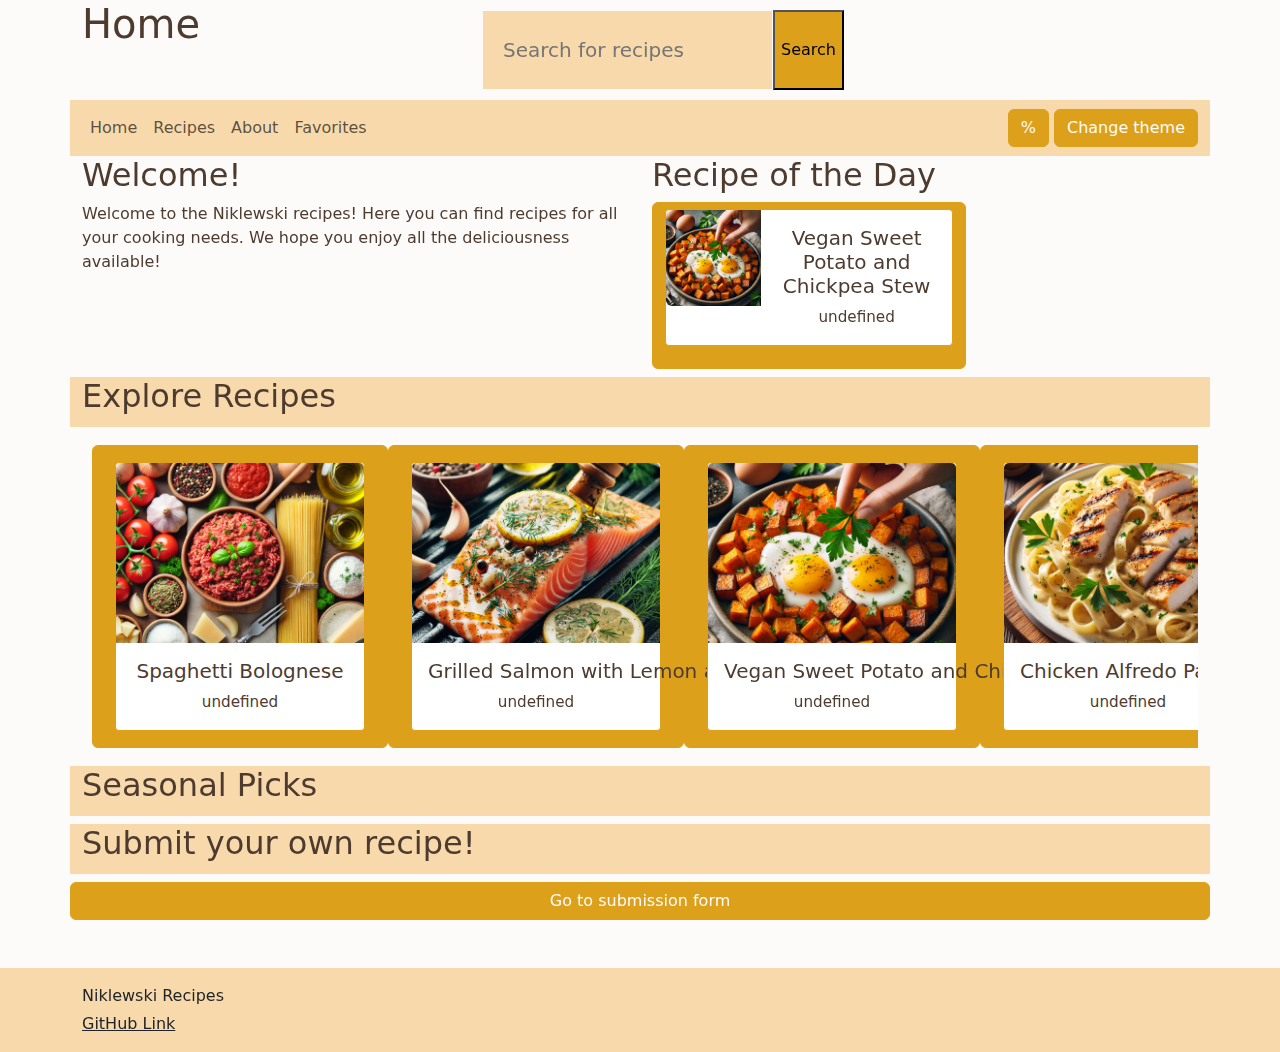
<file: CookingWebsite/index.html>
<!DOCTYPE html>
<html lang="en">

<head>
  <meta charset="UTF-8" />
  <meta name="viewport" content="width=device-width, initial-scale=1.0" />
  <title>Cooking Website Homepage</title>

  <!--Styles Imported-->
  <link href="https://fonts.googleapis.com/css2?family=Open+Sans&family=Playfair+Display:wght@700&display=swap" rel="stylesheet">
  <link href="styles/bootstrap.min.css" rel="stylesheet" />
  <link rel="stylesheet" href="styles/customBootstrap.css" />

  <!--Scripts Imported-->
  <script defer src="scripts/scripts.js"></script>
  <script defer src="scripts/search_bar.js"></script>
</head>

<style>
    .scroll-container {
        padding: 10px;
        white-space: nowrap;
        background-color: #fdf6e3; /* optional: nicer background */
    }
    
    .scroll-container .card {
        flex: 0 0 auto;
        width: 250px;
        margin: 10px;
    }
    </style>
  
  <body class="bg-light">
    <header>
      <div class="container">
        <div class="row">
          <div class="col-12 col-sm-6 col-md-4">
            <h1>Home</h1>
                </div>
                <!--Search Bar-->
                <div class="col-12 col-sm-6 col-md-4">
                    <form action="Recipies.html" method="get" class="search-bar bg-light">
                        <input class="bg-secondary" type="text" id="search-input" placeholder="Search for recipes" name="query">
                        <button class="bg-primary" type="submit">Search</button>
                    </form>
                  </div>
            </div>
            <div class="row">
                <!--home, recipes, about me, search, favorites-->
                <nav class="navbar bg-secondary navbar-expand-lg bg-body-tertiary">
                    <div class="container-fluid">
                        <div class="navbar-nav">
                            <a class="nav-link" href="index.html">Home</a>
                            <a class="nav-link" href="Recipies.html">Recipes</a>
                            <a class="nav-link" href="about.html">About</a>
                            <a class="nav-link" href="Favorites.html">Favorites</a>
                        </div>
                        <div>
                            <button class="btn btn-primary" id="seizure">%</button>
                            <button class="btn btn-primary" id="theme-switch">Change theme</button>
                            </div>
                    </div>
                </nav>
            </div>
    </header>
    <div class="container">
        <!-- Welcome & Recipe of the Day Row -->
        <div class="row">
          <div class="col-12 col-md-6">
            <h2>Welcome!</h2>
            <p>
              Welcome to the Niklewski recipes! Here you can find recipes for all your cooking needs.
              We hope you enjoy all the deliciousness available!
            </p>
          </div>
          <div class="col-12 col-md-6">
            <h2>Recipe of the Day</h2>
              <div id="recipe-of-day"></div> <!-- Dynamic recipe injection here -->
          </div>
        </div>
    
        <div class="row bg-secondary my-2" style="height: 50px;"> <h2>Explore Recipes</h2> </div>
        <!-- Recipe Cards Grid -->
        <div id="main-card-grid" class="bg-light scroll-container d-flex flex-nowrap overflow-auto">
          <!-- Dynamic recipe cards will be inserted here -->
        </div>
    
        <!-- Seasonal Section -->
        <div class="row bg-secondary my-2" style="height: 50px;"> <h2>Seasonal Picks</h2> </div>
        <div class="card-container" id="seasonal-container">
          <!--Seasonal Stuff go here!-->
        </div>
    
        <div class="row bg-secondary my-2" style="height: 50px;"> <h2>Submit your own recipe!</h2> </div>
        <div class="row text-center">
          <a class="btn btn-primary" href="recipeSubmissionForm.html" type="button">Go to submission form</a>
        </div>
        <br />
      </div>
  <footer class="bg-secondary text-dark py-3 mt-4">
    <div class="container">
      <p class="mb-1">Niklewski Recipes</p>
      <a href="https://github.com/AnastasiaSWilliams/CookingWebsiteRepo" target="_blank" style="color: inherit; text-decoration: underline;">GitHub Link</a>
    </div>
  </footer>
</body>

</html>
</file>
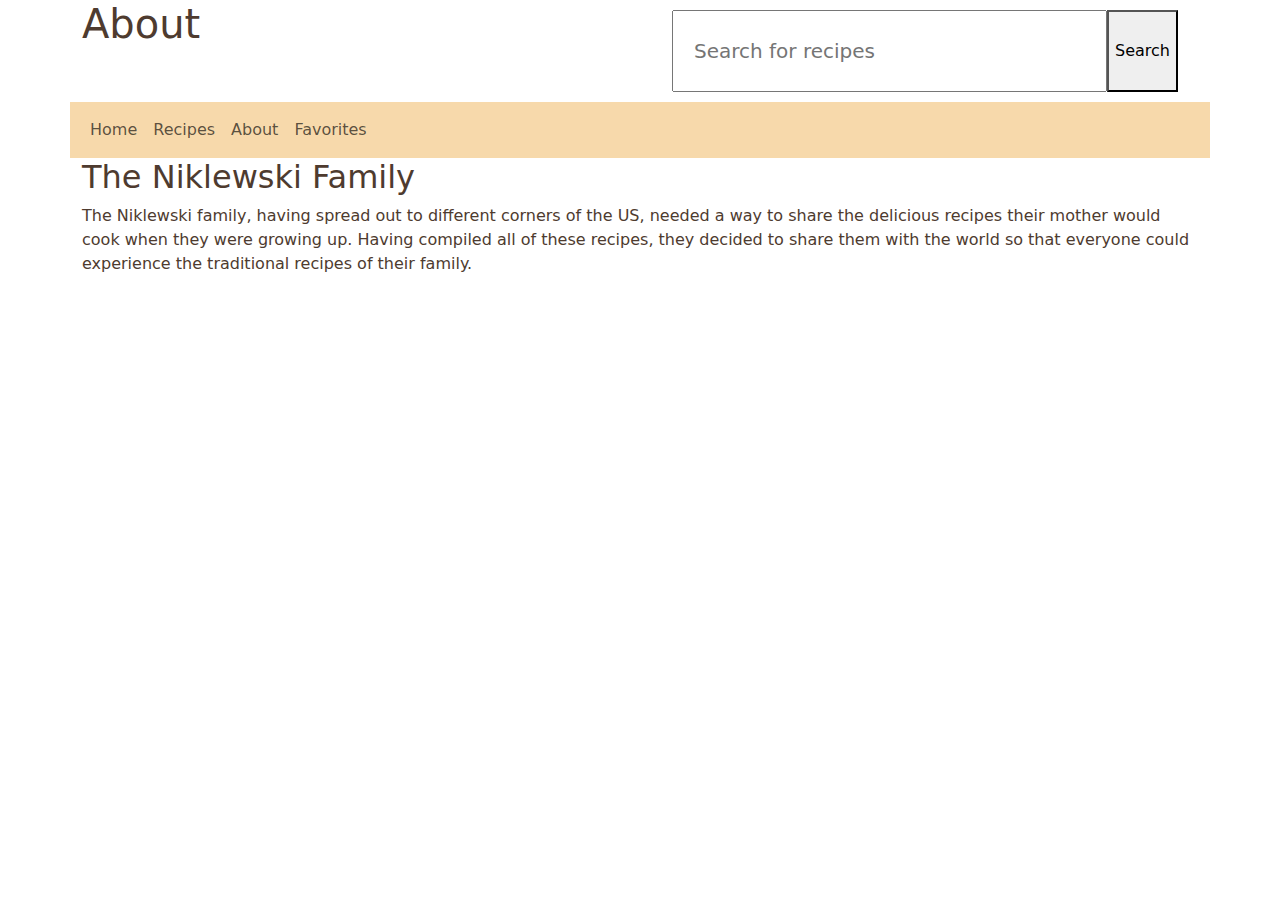
<file: CookingWebsite/about.html>
<!DOCTYPE html>
<html lang="en">

<head>
    <meta charset="UTF-8">
    <meta name="viewport" content="width=device-width, initial-scale=1.0">
    <title>Cooking Website About</title>

    <link href="bootstrap.min.css" rel="stylesheet" />
    <link rel="stylesheet" href="customBootstrap.css">
    <script defer src="scripts.js"></script>
</head>
<body>
    <style>
        body {
            color: #4e3b2f;
        }
    </style>
    <header>
        <div class="container">
            <div class="row">
                <div class="col">
                    <h1>About</h1>
                </div>
                <!--Search Bar-->
                <div class="col">
                    <form action="Recipies.html" method="get" class="search-bar">
                        <input type="text" id="search-input" placeholder="Search for recipes" name="query">
                        <button type="submit">Search</button>
                    </form>
                </div>
                <!--
                <div class="col4">
                    <nav class="navbar navbar-expand-lg bg-body-tertiary">
                        settings menu
                        <div class="navbar-nav">
                            <div class="container-fluid">
                                <button class="navbar-toggler" type="button" data-bs-toggle="collapse" data-bs-target="#navbarNav" aria-controls="navbarNav" aria-expanded="true" aria-label="Toggle navigation">
                                    <span class="navbar-stoggler-icon"></span>
                                </button>
                                <div class="collapse navbar-collapse" id="navbarNav">
                                    <div class="navbar-nav">
                                        <a class="nav-link" href="">Light/Dark Mode</a>
                                        <a class="nav-link" href="">Seizure Mode</a>
                                    </div>
                                </div>
                            </div>
                        </div>
                        </nav>
                    </div>-->
            </div>
            <div class="row">
                <!--home, recipes, about me, search, favorites-->
                <nav class="navbar bg-secondary navbar-expand-lg bg-body-tertiary">
                    <div class="container-fluid">
                        <div class="navbar-nav">
                            <a class="nav-link" href="homePage.html">Home</a>
                            <a class="nav-link" href="Recipies.html">Recipes</a>
                            <a class="nav-link" href="about.html">About</a>
                            <a class="nav-link" href="Favorites.html">Favorites</a>
                        </div>
                    </div>
                </nav>
            </div>
        </div>
    </header>
    <div class="container">
        <div class="row">
            <div class="col">
                <h2>The Niklewski Family</h2>
                <p>The Niklewski family, having spread out to different corners of the US, 
                    needed a way to share the delicious recipes their mother would cook 
                    when they were growing up. Having compiled all of these recipes, 
                    they decided to share them with the world so that everyone could 
                    experience the traditional recipes of their family.
                </p>
            </div>
        </div>
    </div>
</body>
</html>
</file>
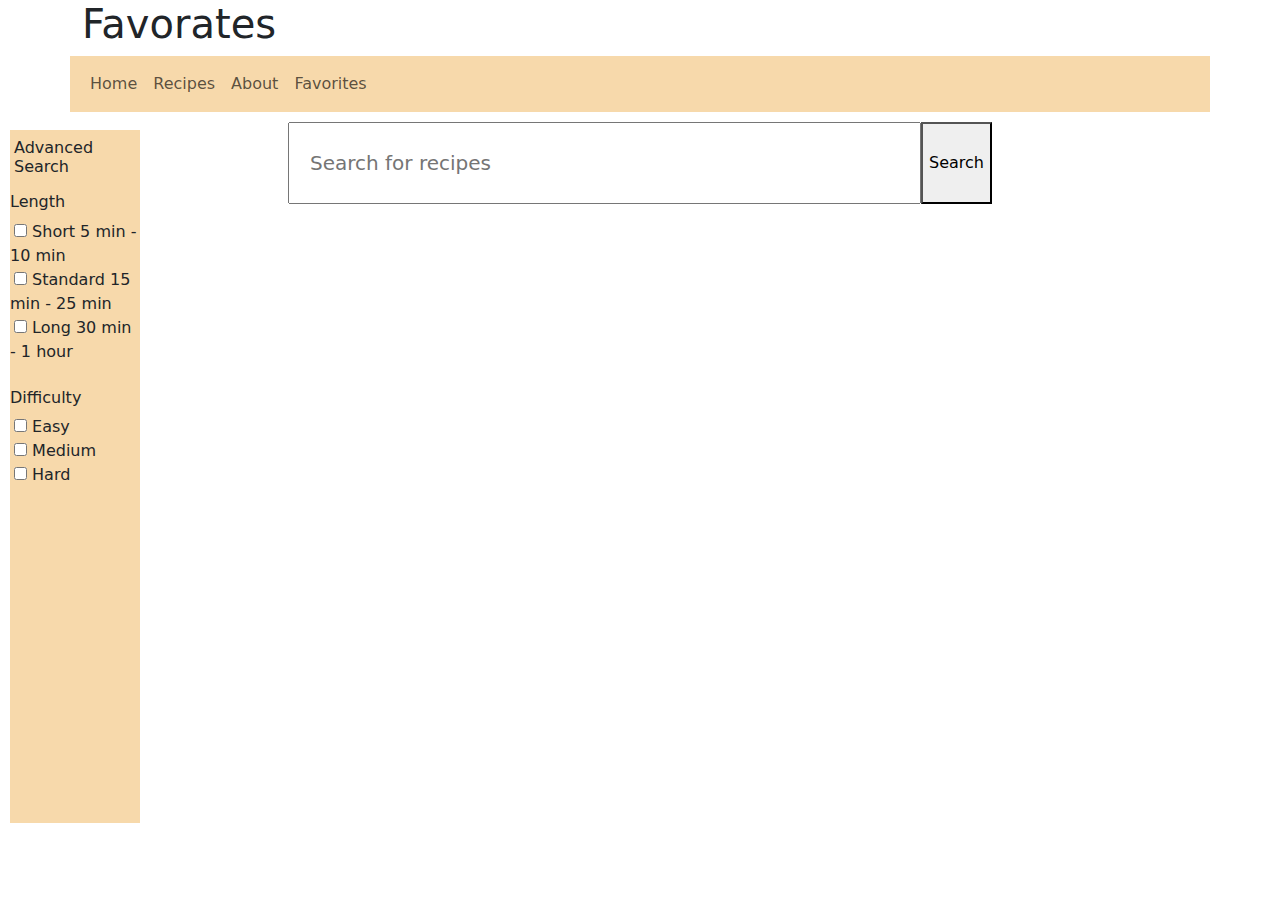
<file: CookingWebsite/Favorates.html>
<!DOCTYPE html>
<html lang="en">

<head>
    <meta charset="UTF-8">
    <meta name="viewport" content="width=device-width, initial-scale=1.0">
    <link href="recipies.CSS" rel="stylesheet" />
    <link href="bootstrap.min.css" rel="stylesheet" />
    <link rel="stylesheet" href="customBootstrap.css">
    <script defer src="search_bar.js"></script>
    <script defer src="favors.js"></script>
    <!-- <script defer src="check_filter.js"></script> -->

    <title>Recipes</title>
</head>

<body>
    <div class="container">
        <div class="row">
            <div class="col">
                <h1>Favorates</h1>

            </div>
            <!--
        <div class="col">
            <nav class="navbar navbar-expand-lg bg-body-tertiary">
                <!--settings menu
                <div class="navbar-nav">
                    <div class="container-fluid">
                        <button class="navbar-toggler" type="button" data-bs-toggle="collapse"
                            data-bs-target="#navbarNav" aria-controls="navbarNav" aria-expanded="true"
                            aria-label="Toggle navigation">
                            <span class="navbar-toggler-icon"></span>
                        </button>
                        <div class="collapse navbar-collapse" id="navbarNav">
                            <div class="navbar-nav">
                                <a class="nav-link" href="">Light/Dark Mode</a>
                                <a class="nav-link" href="">Seizure Mode</a>
                            </div>
                        </div>
                    </div>
                </div>
            </nav>
        </div>-->
        </div>
        <div class="row">
            <!--home, recipes, about me, search, favorites-->
            <nav class="navbar bg-secondary navbar-expand-lg bg-body-tertiary">
                <div class="container-fluid">
                    <div class="navbar-nav">
                        <a class="nav-link" href="homepage.html">Home</a>
                        <a class="nav-link" href="Recipies.html">Recipes</a>
                        <a class="nav-link" href="">About</a>
                        <a class="nav-link" href="Favorates.html">Favorites</a>
                    </div>
                </div>
            </nav>
        </div>
        <!--Search Bar-->
        <div class="col-8 mx-auto">
            <form action="Recipies.html" method="get" class="search-bar">
                <input type="text" id="search-input" placeholder="Search for recipes" name="query">
                <button type="submit">Search</button>
            </form>
        </div>

        <div class="sidenav">
            <h6 class="ms-1">Advanced Search</h6>
            <p>
                <h6>Length</h6>
                <!-- Category checkboxes -->
                <div>
                    <input type="checkbox" class="category-filter ms-1" id="category-1" value="Short"> Short 5 min - 10 min
                    <br>
                    <input type="checkbox" class="category-filter ms-1" id="category-2" value="Standard"> Standard 15 min - 25 min
                    <br>
                    <input type="checkbox" class="category-filter ms-1" id="category-3" value="Long"> Long 30 min - 1 hour
                </div>
                <br>
                <h6>Difficulty</h6>
                <!-- Category checkboxes -->
                <div>
                    <input type="checkbox" class="category-filter ms-1" id="category-1" value="Easy"> Easy
                    <br>
                    <input type="checkbox" class="category-filter ms-1" id="category-2" value="Medium"> Medium
                    <br>
                    <input type="checkbox" class="category-filter ms-1" id="category-3" value="Hard"> Hard
                </div>
                <br><br><br><br><br><br><br><br><br><br><br><br><br>
            </p>
        </div>

        <br>
        <!-- Cards -->
        <div class="mainNav">
            <div class="row" id="favorites-container">
                <div class="col">
                    <!-- Favorite cards will appear here -->
                </div>
            </div>
        </div>

</body>

</html>
</file>
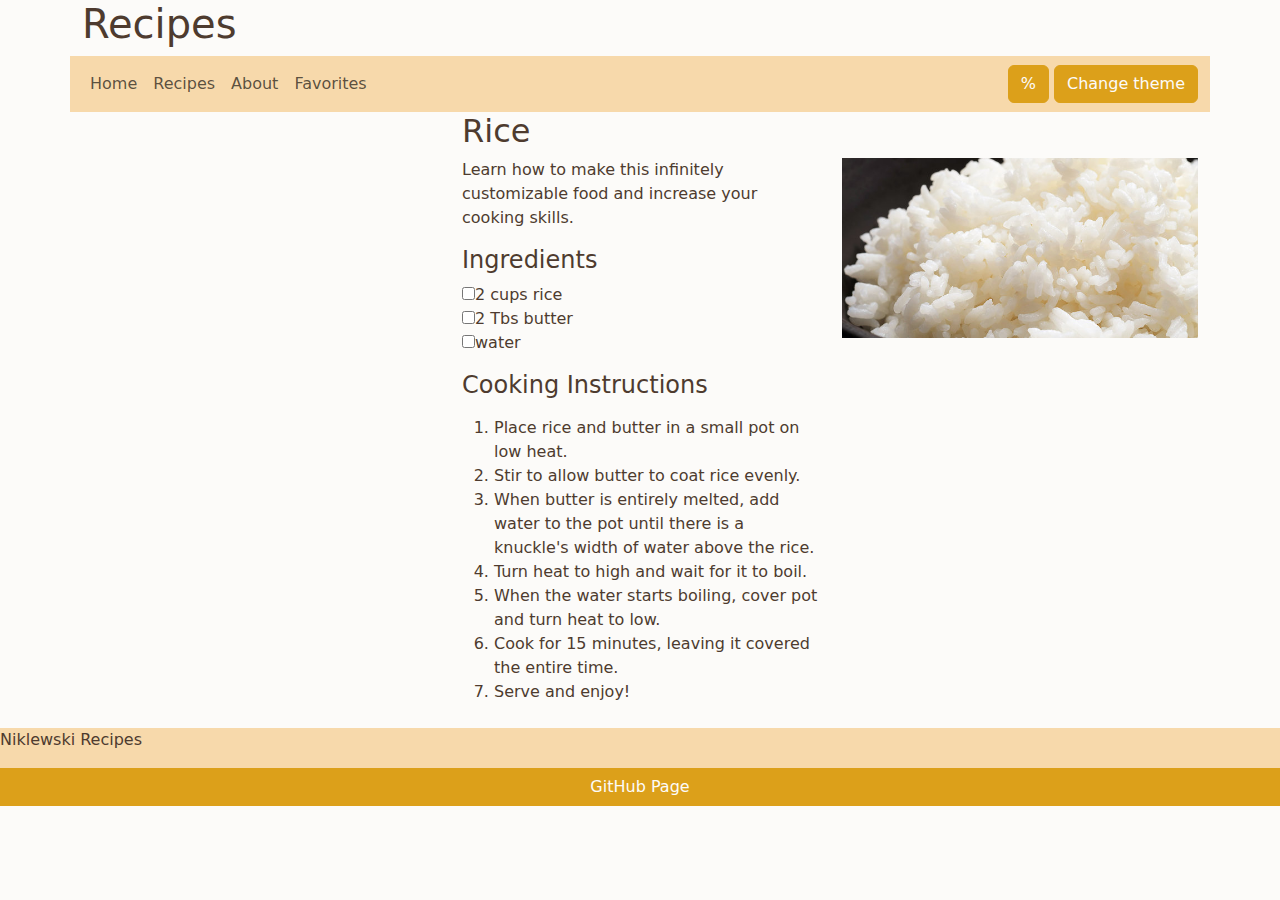
<file: CookingWebsite/genericFood.html>
<!DOCTYPE html>
<html lang="en">

<head>
    <meta charset="UTF-8">
    <meta name="viewport" content="width=device-width, initial-scale=1.0">
    <title>Rice Recipe</title>

    <!--Style Imported-->
    <link href="styles/bootstrap.min.css" rel="stylesheet" />
    <link rel="stylesheet" href="styles/customBootstrap.css">

    <!--Scripts Imported-->
    <script defer src="scripts/scripts.js"></script>
    <!--Any go here now-->
</head>

<body class="bg-light">
    <header>
        <div class="container">
            <div class="row">
                <div class="col-12 col-sm-6 col-md-4">
                    <h1>Recipes</h1>
                    <!--<h1>*★,°*:.☆$$(￣▽￣)/$$:*.°★* 。</h1>-->
                </div>
            </div>
            <div class="row">
                <!--home, recipes, about me, search, favorites-->
                <nav class="navbar bg-secondary navbar-expand-lg bg-body-tertiary">
                    <div class="container-fluid">
                        <div class="navbar-nav">
                            <a class="nav-link" href="index.html">Home</a>
                            <a class="nav-link" href="Recipies.html">Recipes</a>
                            <a class="nav-link" href="about.html">About</a>
                            <a class="nav-link" href="Favorites.html">Favorites</a>
                        </div>
                        <div>
                            <button class="btn btn-primary" id="seizure">%</button>
                            <button class="btn btn-primary" id="theme-switch">Change theme</button>
                        </div>
                    </div>
                </nav>
            </div>
        <div class="row">
            <!--<div class="">Daniel Fisher</div>-->
        </div>
        </div>
    </header>
    <div class="container" id="recipe-container">
        <div class="row">
            <div class="col-12 col-sm-6 col-md-4"></div>
            <div class="col-12 col-sm-6 col-md-4">
                <h2>Rice</h2>
            </div>

        </div>
        <div class="row">
            <div class="col-12 col-sm-6 col-md-4"></div>
            <div class="col-12 col-sm-6 col-md-4">
                <p>Learn how to make this infinitely customizable food and increase your cooking skills.</p>
                <h4>Ingredients</h4>
                <p>
                    <input type="checkbox">2 cups rice <br>
                    <input type="checkbox">2 Tbs butter<br>
                    <input type="checkbox">water<br>
                </p>
                <h4>Cooking Instructions</h4>
                <p>
                    <ol>
                        <li>Place rice and butter in a small pot on low heat.</li>
                        <li>Stir to allow butter to coat rice evenly.</li>
                        <li>When butter is entirely melted, add water to the pot until there is a knuckle's width of water above the rice.</li>
                        <li>Turn heat to high and wait for it to boil.</li>
                        <li>When the water starts boiling, cover pot and turn heat to low.</li>
                        <li>Cook for 15 minutes, leaving it covered the entire time.</li>
                        <li>Serve and enjoy!</li>
                    </ol>
                </p>
            </div>
            <div class="col-12 col-sm-6 col-md-4">
                <img src="images/rice.jpg" class="card-img-top img-fluid" alt="rice">
            </div>
        </div>
    </div>
    <!--<div class="">Daniel Fisher</div>-->
    <footer>
        <div class="row bg-secondary my-2" style="height: 50px;">
          <p>Niklewski Recipes</p>
          <a href="https://github.com" target="_blank" class="btn btn-primary">GitHub Page</a>
        </div>
    </footer>
</body>

<script>
    document.addEventListener('DOMContentLoaded', function () {
    const params = new URLSearchParams(window.location.search);
    const recipeId = params.get('id');

    if (!recipeId) {
        console.error("No recipe ID found in URL.");
        return;
    }

    // Fetch both default recipes (from JSON) and user-submitted recipes (from localStorage)
    fetch('recipe.json')
        .then(response => response.json())
        .then(data => {
            const userRecipes = JSON.parse(localStorage.getItem('userRecipes')) || [];
            const allRecipes = [...data, ...userRecipes]; // Combine both
            const recipe = allRecipes.find(r => r.id == recipeId);
            if (!recipe) {
                console.error("Recipe not found for ID:", recipeId);
                return;
            }

            const recipeContainer = document.getElementById('recipe-container');
            recipeContainer.innerHTML = `
                <div class="text-center mb-4">
                    <h2>${recipe.name}</h2>
                    <p>${recipe.story || 'No story available.'}</p>
                </div>
                <div class="row">
                    <div class="col-md-6">
                        <h4>Ingredients</h4>
                        ${recipe.ingredients.map(ingredient => `
                            <p><input type="checkbox"> ${ingredient}</p>
                        `).join('')}
                        <h4 class="mt-4">Cooking Instructions</h4>
                        <ol>
                            ${recipe.steps.map(step => `<li>${step}</li>`).join('')}
                        </ol>
                    </div>
                    <div class="col-md-6">
                        <img src="${recipe.images[0].startsWith('data:') ? recipe.images[0] : 'images/' + recipe.images[0]}" alt="${recipe.name}" class="img-fluid rounded">
                    </div>
                </div>
            `;

            // Add Delete Button if it's a user-created recipe
            if (recipe.userCreated) {
                const deleteBtn = document.createElement("button");
                deleteBtn.textContent = "Delete Recipe";
                deleteBtn.className = "btn btn-danger mt-2";
                deleteBtn.onclick = () => {
                    deleteUserRecipe(recipe.id);
                };
                recipeContainer.appendChild(deleteBtn);
            }
        })
        .catch(error => {
            console.error('Error loading recipe:', error);
        });
});

// Delete user-created recipe function
function deleteUserRecipe(recipeId) {
    const userRecipes = JSON.parse(localStorage.getItem("userRecipes")) || [];
    const updatedRecipes = userRecipes.filter(r => r.id !== recipeId);
    localStorage.setItem("userRecipes", JSON.stringify(updatedRecipes));
    alert('Recipe deleted successfully!');
    window.location.href = "Recipies.html";
    localStorage.setItem("reloadNeeded", "true");  // Flag reload
}
    </script>

</html>
</file>
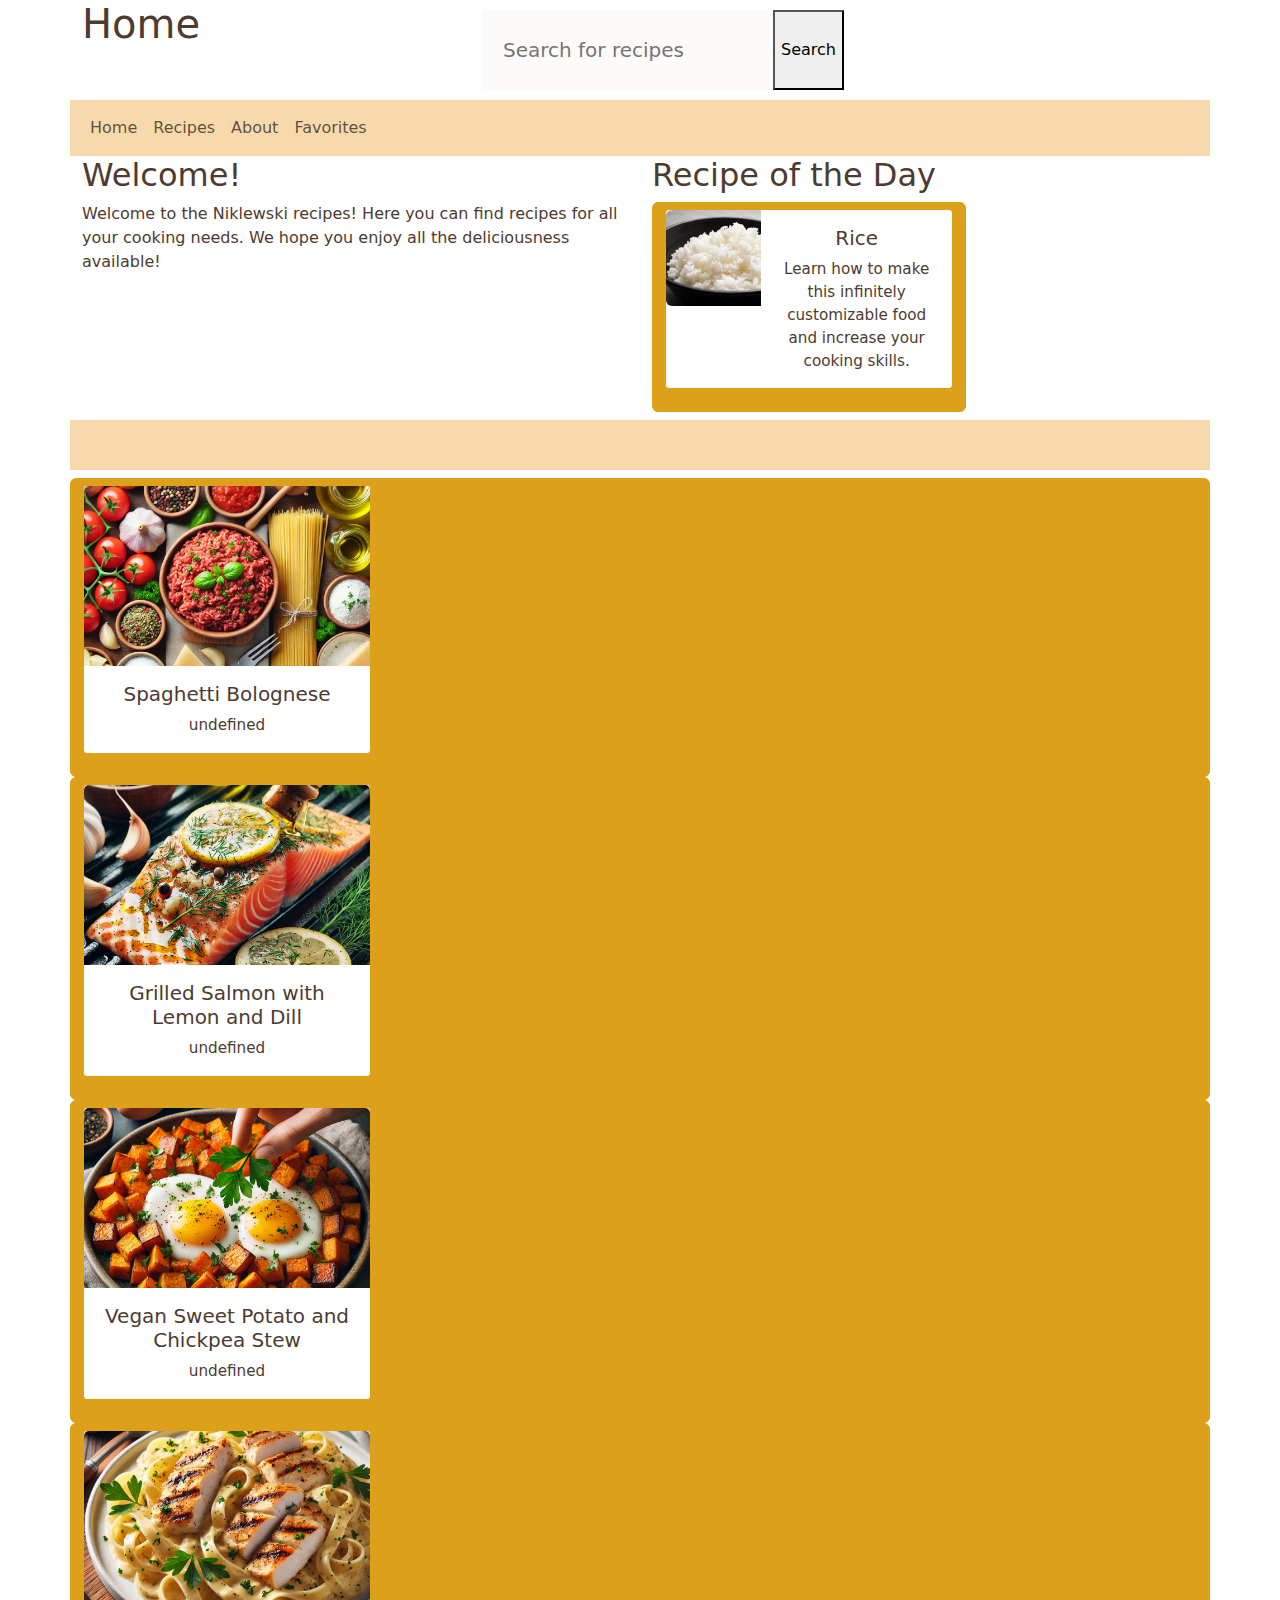
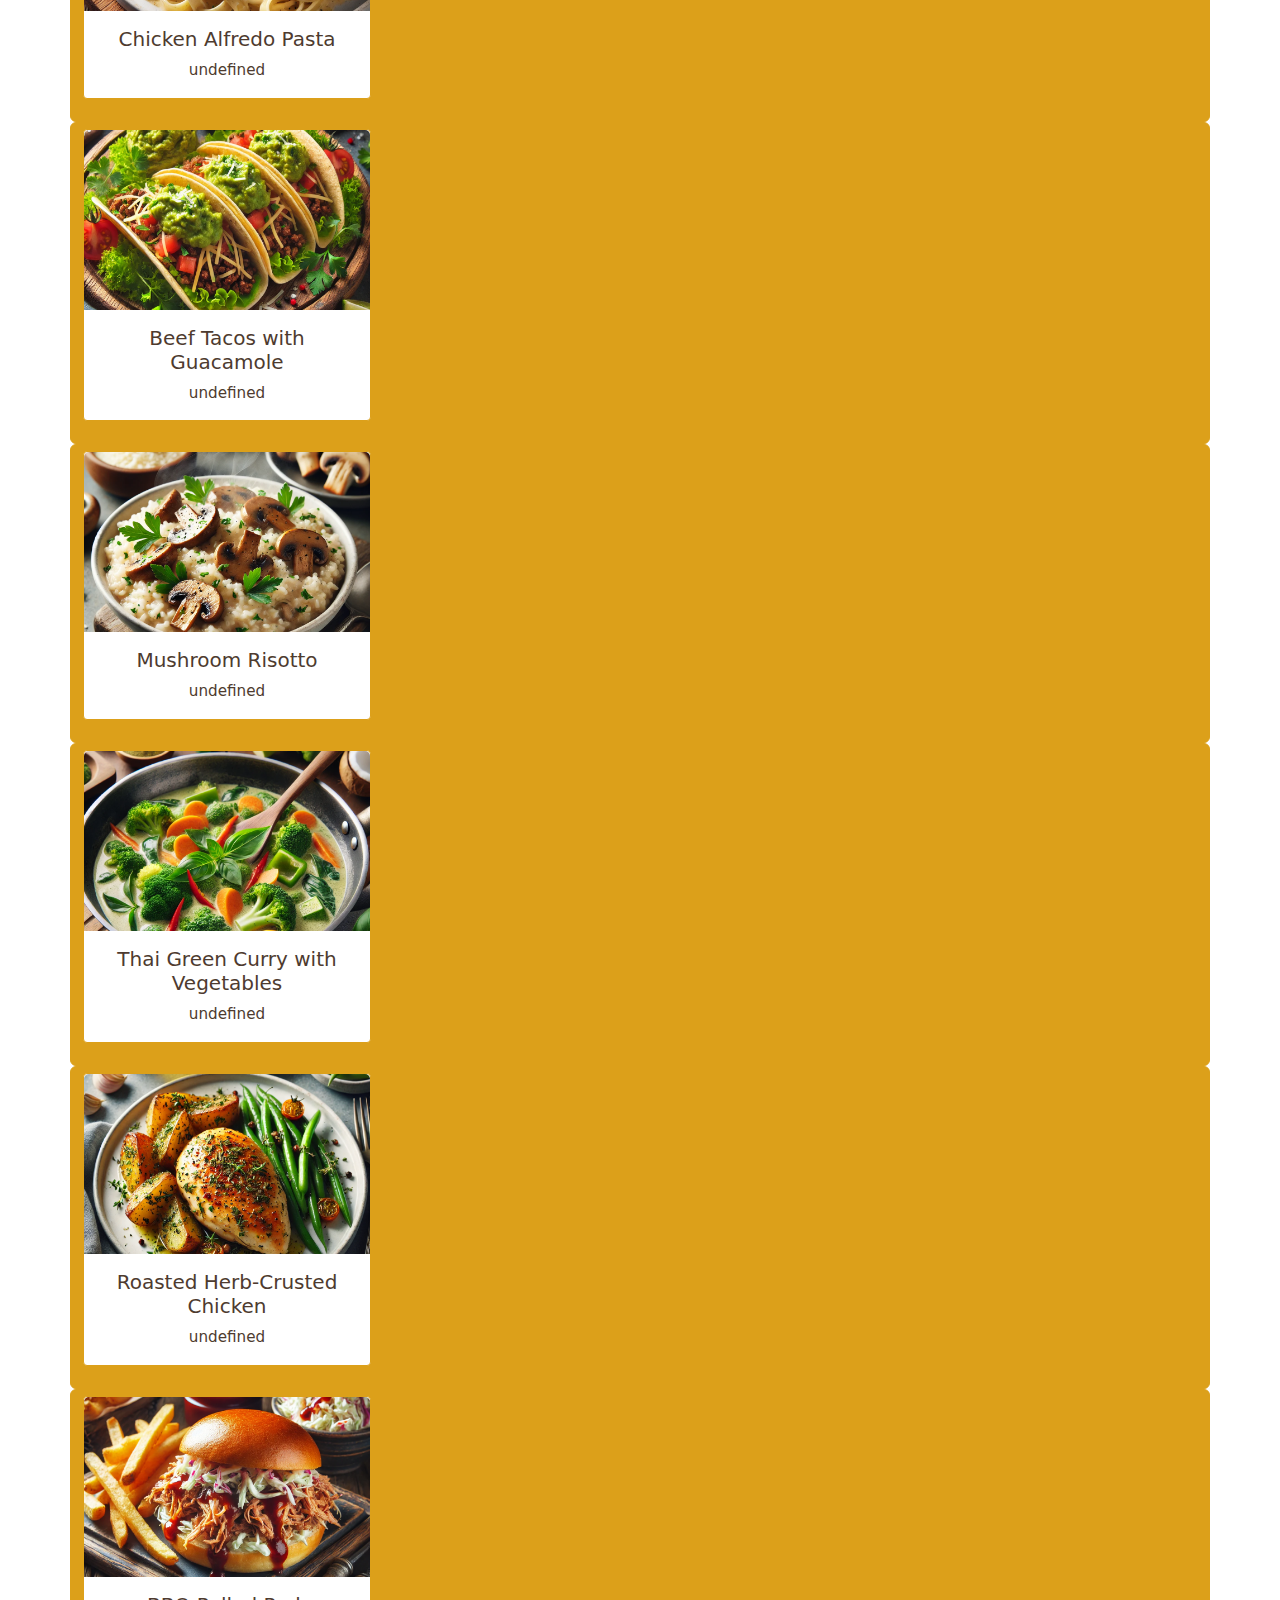
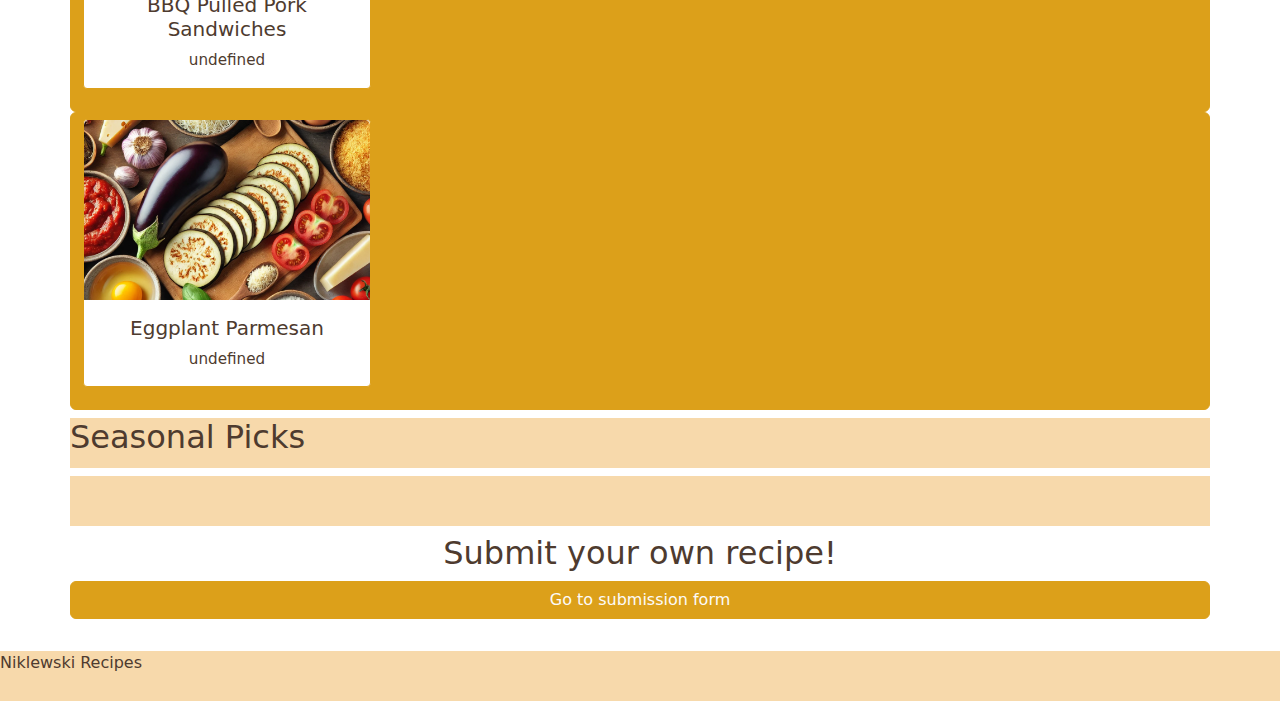
<file: CookingWebsite/homePage.html>
<!DOCTYPE html>
<html lang="en">

<head>
  <meta charset="UTF-8" />
  <meta name="viewport" content="width=device-width, initial-scale=1.0" />
  <title>Cooking Website Homepage</title>

  <!--Styles Imported-->
  <link href="styles/bootstrap.min.css" rel="stylesheet" />
  <link rel="stylesheet" href="styles/customBootstrap.css" />

  <!--Scripts Imported-->
  <script defer src="scripts/scripts.js"></script>
  <script defer src="scripts/search_bar.js"></script>
</head>

<body>
  <header>
    <div class="container">
      <div class="row">
        <div class="col-12 col-sm-6 col-md-4">
          <h1>Home</h1>
        </div>
        <div class="col-12 col-sm-6 col-md-4">
          <form action="Recipies.html" method="get" class="search-bar">
            <input type="text" id="search-input" placeholder="Search for recipes" name="query" />
            <button type="submit">Search</button>
          </form>
        </div>
      </div>
      <div class="row">
        <nav class="navbar bg-secondary navbar-expand-lg bg-body-tertiary">
          <div class="container-fluid">
            <div class="navbar-nav">
              <a class="nav-link" href="homePage.html">Home</a>
              <a class="nav-link" href="Recipies.html">Recipes</a>
              <a class="nav-link" href="about.html">About</a>
              <a class="nav-link" href="Favorites.html">Favorites</a>
            </div>
          </div>
        </nav>
      </div>
    </div>
  </header>

  <div class="container">
    <!-- Welcome & Recipe of the Day Row -->
    <div class="row">
      <div class="col-12 col-md-6">
        <h2>Welcome!</h2>
        <p>
          Welcome to the Niklewski recipes! Here you can find recipes for all your cooking needs.
          We hope you enjoy all the deliciousness available!
        </p>
      </div>
      <div class="col-12 col-md-6">
        <h2>Recipe of the Day</h2>
        <a href="genericFood.html" class="btn btn-primary">
          <div class="card mb-3" style="max-width: 540px;">
            <div class="row g-0">
              <div class="col-12 col-md-4">
                <img src="images/rice.jpg" class="img-fluid rounded-start" alt="rice" />
              </div>
              <div class="col-12 col-md-8">
                <div class="card-body">
                  <h5 class="card-title">Rice</h5>
                  <p class="card-text">
                    Learn how to make this infinitely customizable food and increase your cooking skills.
                  </p>
                </div>
              </div>
            </div>
          </div>
        </a>
      </div>
    </div>

    <div class="row bg-secondary my-2" style="height: 50px;"></div>

    <!-- Recipe Cards Grid -->
    <div class="row py-10" id="main-card-grid">
      <div class="col-12 col-sm-6 col-md-4">
        <a class="btn btn-primary" href="genericFood.html">
          <div categories="All, American, Standard, Hard, Summer" class="card" id="card1">
            <img alt="pierogi" class="card-img-top img-fluid" src="images/pierogi.jpg" />
            <div class="card-body">
              <h5 class="card-title">Pierogi</h5>
              <p class="card-text">Learn how to make this delicious Polish food.</p>
            </div>
          </div>
        </a>
      </div>
      <div class="col-12 col-sm-6 col-md-4">
        <a class="btn btn-primary" href="genericFood.html">
          <div categories="All, Indian, Short, Easy, Autumn" class="card" id="card2">
            <img alt="rice" class="card-img-top img-fluid" src="images/rice.jpg" />
            <div class="card-body">
              <h5 class="card-title">Rice</h5>
              <p class="card-text">Learn how to make this infinitely customizable food and increase your
                cooking skills.</p>
            </div>
          </div>
        </a>
      </div>
      <div class="col-12 col-sm-6 col-md-4">
        <a class="btn btn-primary" href="genericFood.html">
          <div categories="All, British, Long, Moderate, Spring" class="card" id="card3">
            <img alt="pineapple" class="card-img-top img-fluid" src="images/pineapple.png" />
            <div class="card-body">
              <h5 class="card-title">Other</h5>
              <p class="card-text">What the food is and why it is unique</p>
            </div>
          </div>
        </a>
      </div>
    </div>

    <!-- Seasonal Section -->
    <h2 class="row bg-secondary my-2" style="height: 50px;">Seasonal Picks</h2>
    <div class="card-container" id="seasonal-container">
      <!--Seasonal Stuff go here!-->
    </div>

    <div class="row bg-secondary my-2" style="height: 50px;"></div>
    <div class="row text-center">
      <h2>Submit your own recipe!</h2>
      <a class="btn btn-primary" href="recipeSubmissionForm.html" type="button">Go to submission form</a>
    </div>
    <br />
  </div>

  <footer>
    <div class="row bg-secondary my-2" style="height: 50px;">
      <p>Niklewski Recipes</p>
    </div>
  </footer>
</body>

</html>
</file>
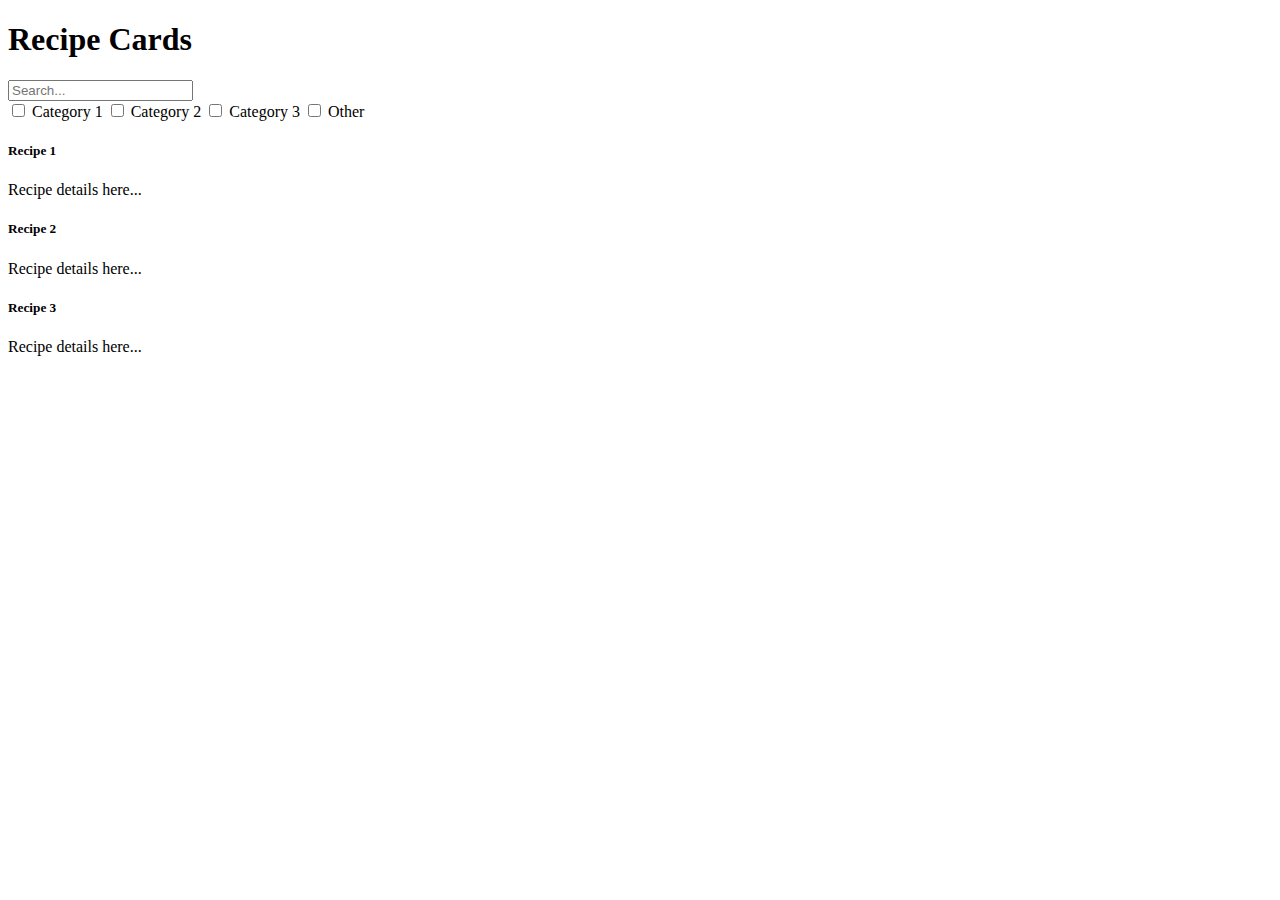
<file: CookingWebsite/Recipies - Copy.html>
<!DOCTYPE html>
<html lang="en">
<head>
    <meta charset="UTF-8">
    <meta name="viewport" content="width=device-width, initial-scale=1.0">
    <title>Card Filter</title>
</head>
<body>

<h1>Recipe Cards</h1>

<!-- Search input -->
<input type="text" id="search-input" placeholder="Search...">

<!-- Category checkboxes -->
<div>
    <input type="checkbox" class="category-filter" id="category-1" value="Category 1"> Category 1
    <input type="checkbox" class="category-filter" id="category-2" value="Category 2"> Category 2
    <input type="checkbox" class="category-filter" id="category-3" value="Category 3"> Category 3
    <input type="checkbox" class="category-filter" id="other" value="Other"> Other
</div>

<!-- Cards -->
<div class="card" data-categories="Category 1">
    <h5>Recipe 1</h5>
    <p>Recipe details here...</p>
</div>

<div class="card" data-categories="Category 2">
    <h5>Recipe 2</h5>
    <p>Recipe details here...</p>
</div>

<div class="card" data-categories="Category 3, Other">
    <h5>Recipe 3</h5>
    <p>Recipe details here...</p>
</div>

<script>
document.addEventListener('DOMContentLoaded', function () {
    const urlParams = new URLSearchParams(window.location.search);
    const query = urlParams.get('query'); // Get the query from the URL if available

    const searchInput = document.getElementById('search-input');
    if (query) {
        searchInput.value = query;  // If there's a query, pre-fill the search input
    }

    const cards = document.querySelectorAll('.card');
    const categoryFilters = document.querySelectorAll('.category-filter');

    function filterCards(query) {
        const queryLower = query.toLowerCase();
        cards.forEach(card => {
            const recipeName = card.querySelector('h5').textContent.toLowerCase();
            const cardCategories = card.getAttribute('data-categories') ? card.getAttribute('data-categories').split(',').map(cat => cat.trim()) : [];

            let matchesQuery = recipeName.includes(queryLower);

            // For category filters: card must match at least one of the selected categories
            let matchesCategory = false;
            categoryFilters.forEach(filter => {
                if (filter.checked && cardCategories.includes(filter.value)) {
                    matchesCategory = true;
                }
            });

            // Show card if it matches both the query and category filters
            if (matchesQuery && (matchesCategory || categoryFilters.length === 0 || !Array.from(categoryFilters).some(f => f.checked))) {
                card.style.display = '';
            } else {
                card.style.display = 'none';
            }
        });
    }

    // Run the filter when the page loads if a query is present
    if (query) {
        filterCards(query);
    }

    // Add event listener to update filter when the search or category filter changes
    searchInput.addEventListener('input', function () {
        filterCards(searchInput.value);  // Filter cards based on the search input
    });

    // Add event listeners to category checkboxes to filter when checked/unchecked
    categoryFilters.forEach(filter => {
        filter.addEventListener('change', function () {
            filterCards(searchInput.value);  // Re-apply the search and category filters
        });
    });
});
</script>

</body>
</html>
</file>
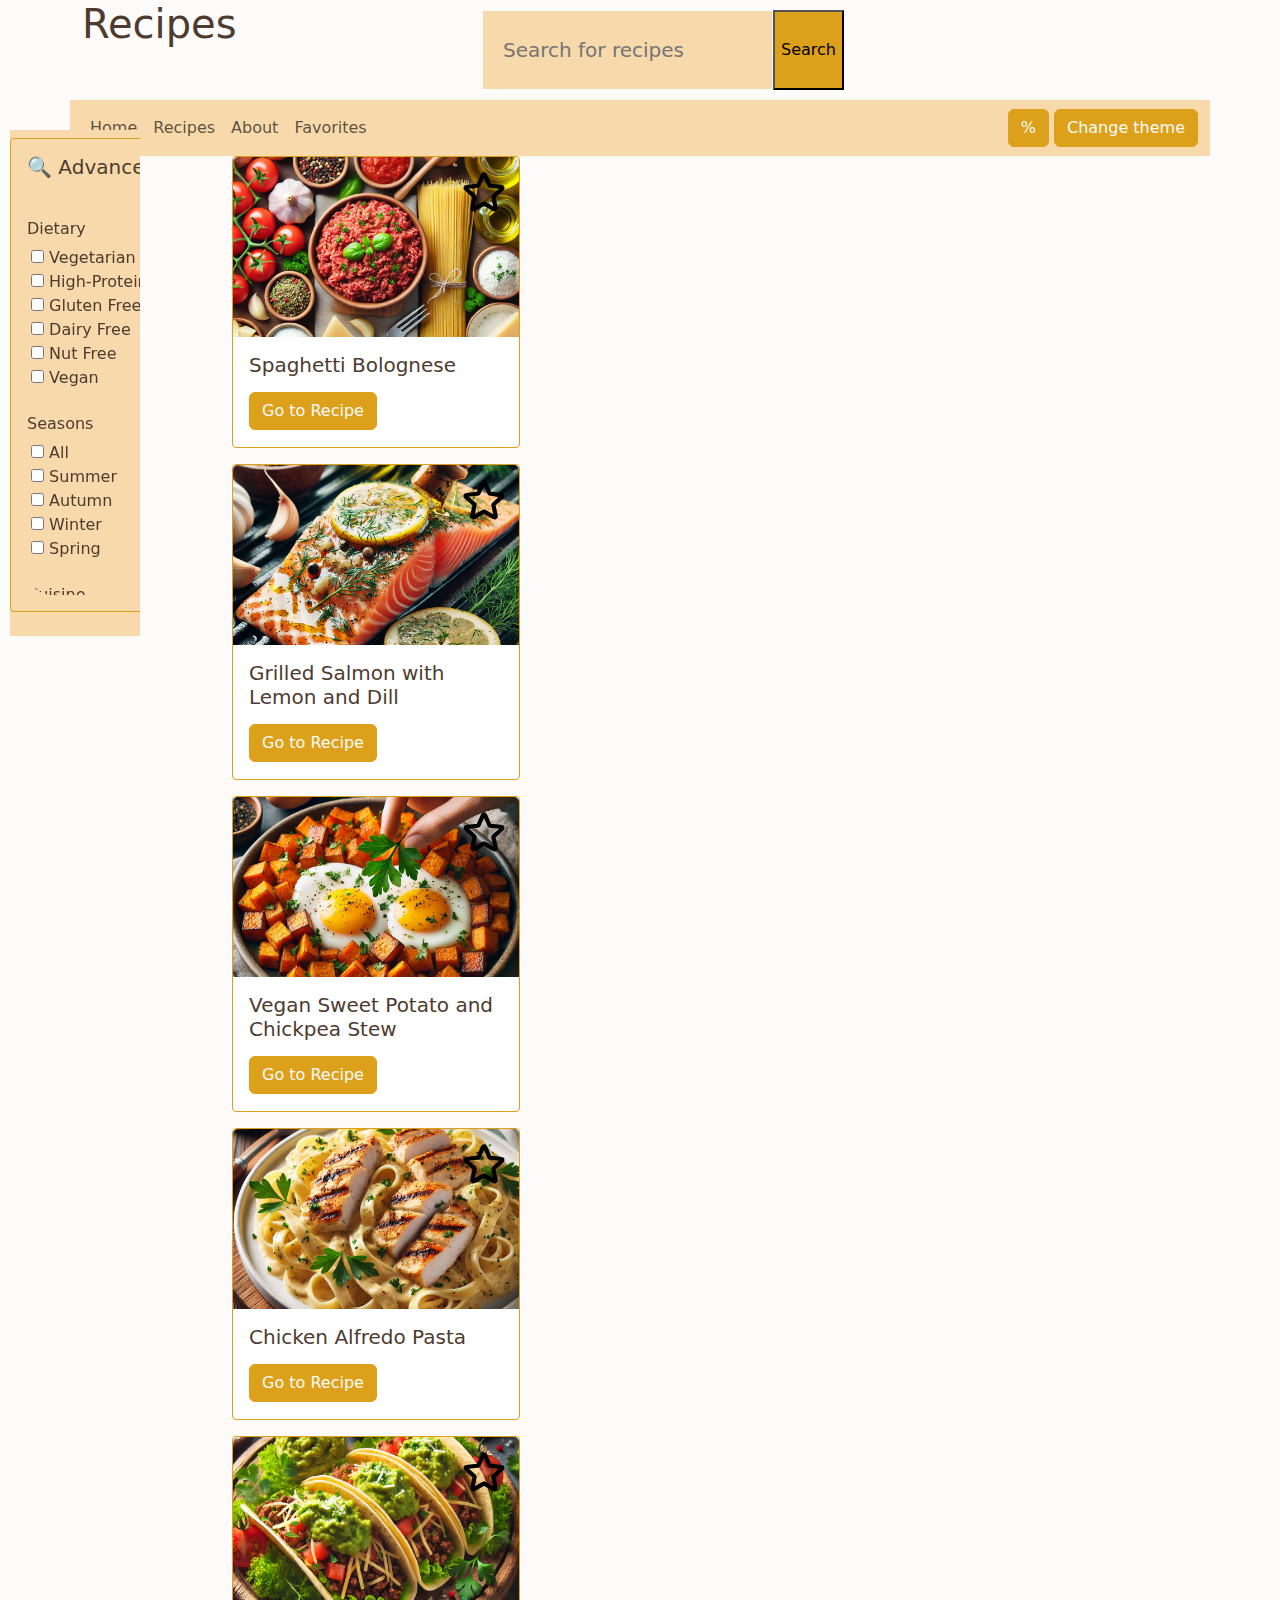
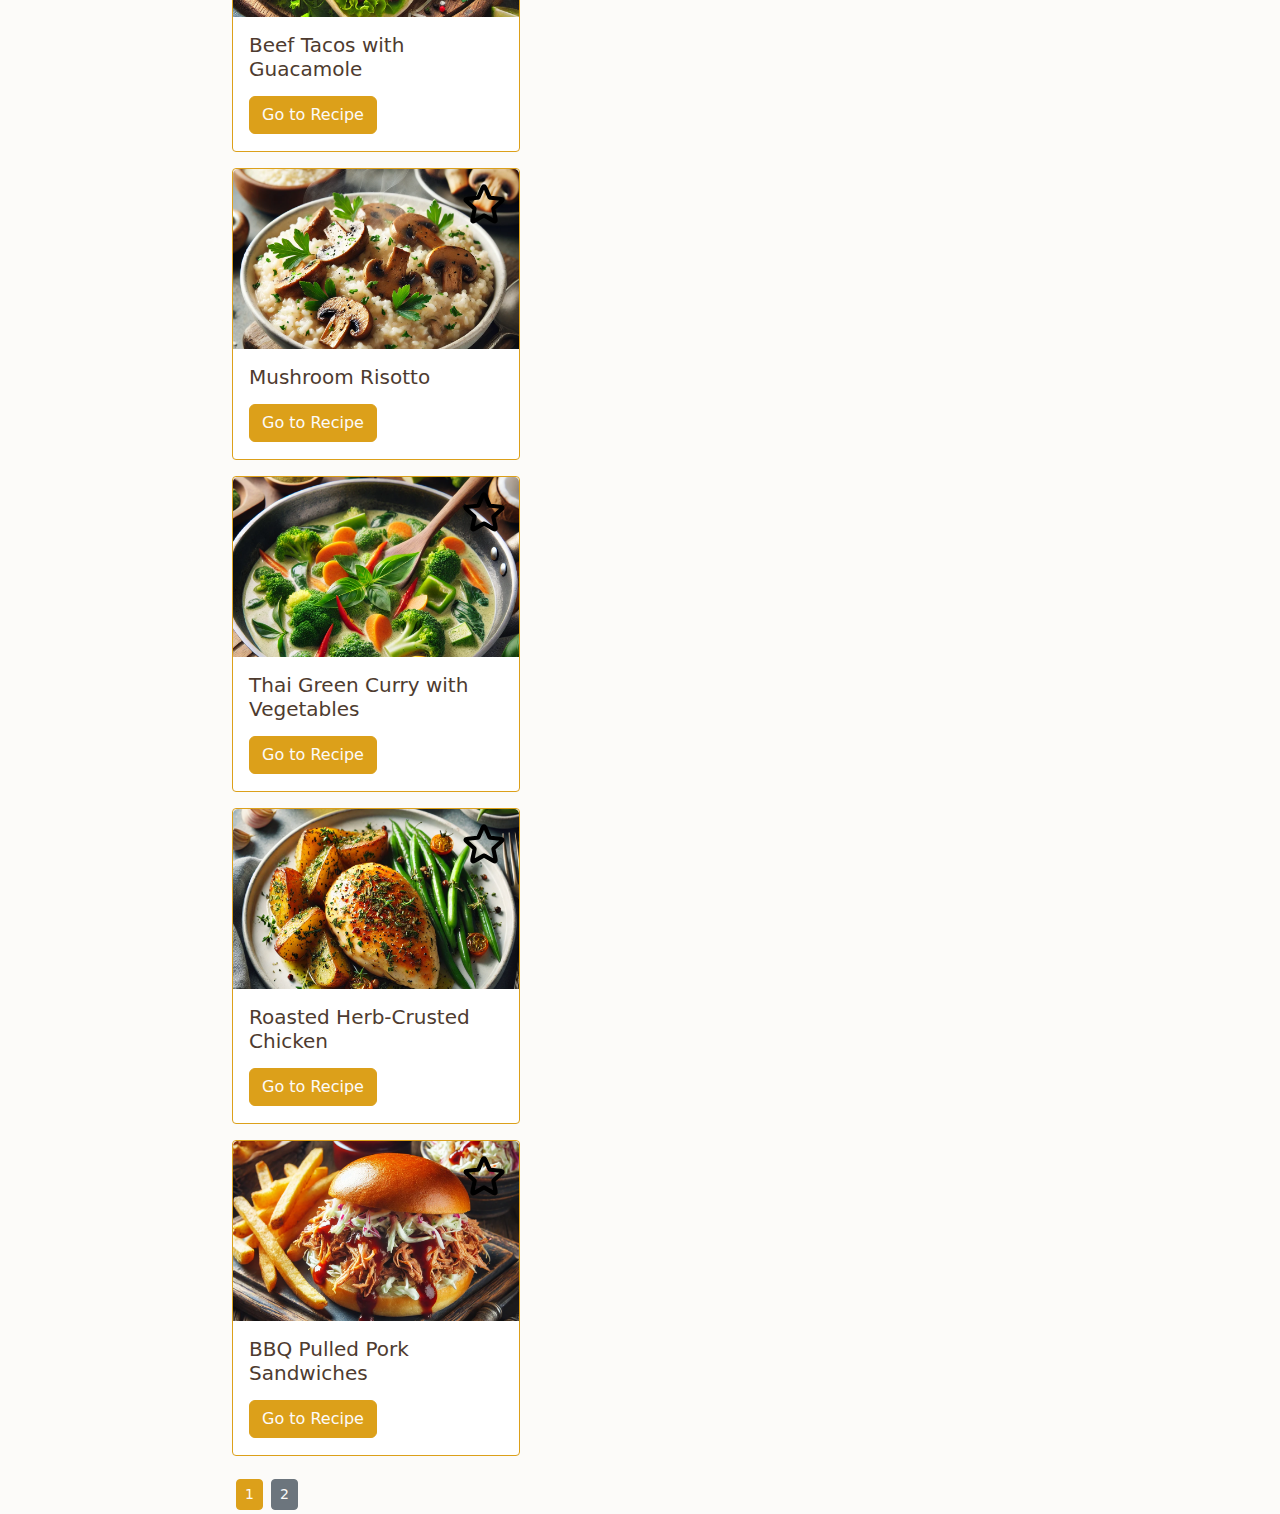
<file: CookingWebsite/Recipies.html>
<!DOCTYPE html>
<html lang="en">

<head>
  <meta charset="UTF-8">
  <meta name="viewport" content="width=device-width, initial-scale=1.0">

  <!-- Styles Imported -->
  <link href="styles/recipies.CSS" rel="stylesheet" />
  <link href="styles/bootstrap.min.css" rel="stylesheet" />
  <link href="styles/customBootstrap.css" rel="stylesheet">

  <!-- Scripts Imported -->
  <script defer src="scripts/search_bar.js"></script>
  <script defer src="scripts/card_json_loader.js"></script>
  <script defer src="scripts/favors.js"></script>
  <script defer src="scripts/scripts.js"></script>
  
  <title>Recipes</title>
</head>

<body class="bg-light">
  <div class="container">
    <div class="row">
      <div class="col-12 col-sm-6 col-md-4">
        <h1>Recipes</h1>
      </div>
      <!-- Search Bar -->
      <div class="col-12 col-sm-6 col-md-4">
        <form action="Recipies.html" method="get" class="search-bar bg-light">
            <input class="bg-secondary" type="text" id="search-input" placeholder="Search for recipes" name="query">
            <button class="bg-primary" type="submit">Search</button>
        </form>
      </div>
    </div>
    <div class="row">
      <!-- Home, Recipes, About Me, Search, Favorites -->
      <nav class="navbar bg-secondary navbar-expand-lg bg-body-tertiary">
        <div class="container-fluid">
          <div class="navbar-nav">
            <a class="nav-link" href="homePage.html">Home</a>
            <a class="nav-link" href="Recipies.html">Recipes</a>
            <a class="nav-link" href="about.html">About</a>
            <a class="nav-link" href="Favorites.html">Favorites</a>
          </div>
          <div>
            <button class="btn btn-primary" id="seizure">%</button>
            <button class="btn btn-primary" id="theme-switch">Change theme</button>
            </div>
        </div>
      </nav>
    </div>

    <button class="btn btn-secondary d-lg-none" id="filter-toggle-btn">Filter</button>

        <div class="sidenav filter-sidebar bg-secondary">
            <div id="box" class="card p-3 bg-secondary">
              <h5 class="mb-3">🔍 Advanced Search</h5>
          
              <div class="scroll-box">
          
                <div class="mb-4">
                  <br>
                  <h6>Dietary</h6>
                  <div>
                    <input type="checkbox" class="category-filter ms-1" value="Vegetarian"> Vegetarian<br>
                    <input type="checkbox" class="category-filter ms-1" value="High-Protein"> High-Protein<br>
                    <input type="checkbox" class="category-filter ms-1" value="Gluten Free"> Gluten Free<br>
                    <input type="checkbox" class="category-filter ms-1" value="Dairy Free"> Dairy Free<br>
                    <input type="checkbox" class="category-filter ms-1" value="Nut Free"> Nut Free<br>
                    <input type="checkbox" class="category-filter ms-1" value="Vegan"> Vegan
                  </div>
                </div>
          
                <div class="mb-4">
                  <h6>Seasons</h6>
                  <div>
                    <input type="checkbox" class="category-filter ms-1" value="All"> All<br>
                    <input type="checkbox" class="category-filter ms-1" value="Summer"> Summer<br>
                    <input type="checkbox" class="category-filter ms-1" value="Autumn"> Autumn<br>
                    <input type="checkbox" class="category-filter ms-1" value="Winter"> Winter<br>
                    <input type="checkbox" class="category-filter ms-1" value="Spring"> Spring
                  </div>
                </div>
          
                <div class="mb-4">
                  <h6>Cuisine</h6>
                  <div>
                    <input type="checkbox" class="category-filter ms-1" value="American"> American<br>
                    <input type="checkbox" class="category-filter ms-1" value="Asian"> Asian<br>
                    <input type="checkbox" class="category-filter ms-1" value="British"> British<br>
                    <input type="checkbox" class="category-filter ms-1" value="Cuban"> Cuban<br>
                    <input type="checkbox" class="category-filter ms-1" value="French"> French<br>
                    <input type="checkbox" class="category-filter ms-1" value="Indian"> Indian<br>
                    <input type="checkbox" class="category-filter ms-1" value="Italian"> Italian<br>
                    <input type="checkbox" class="category-filter ms-1" value="Mediterranean"> Mediterranean<br>
                    <input type="checkbox" class="category-filter ms-1" value="Mexican"> Mexican<br>
                    <input type="checkbox" class="category-filter ms-1" value="Middle Eastern"> Middle Eastern<br>
                    <input type="checkbox" class="category-filter ms-1" value="Thai"> Thai
                  </div>
                </div>
          
                <div class="mb-4">
                  <h6>Length</h6>
                  <div>
                    <input type="checkbox" class="category-filter ms-1" value="Short"> Short 5–10 min<br>
                    <input type="checkbox" class="category-filter ms-1" value="Standard">Standard 15–25 min<br>
                    <input type="checkbox" class="category-filter ms-1" value="Long">Long 30–60 min
                  </div>
                </div>
          
                <div>
                  <h6>Difficulty</h6>
                  <div>
                    <input type="checkbox" class="category-filter ms-1" value="Easy"> Easy<br>
                    <input type="checkbox" class="category-filter ms-1" value="Moderate"> Moderate<br>
                    <input type="checkbox" class="category-filter ms-1" value="Hard"> Hard
                  </div>
                </div>
          
              </div>
            </div>
          </div>

        <!-- Cards Section -->
        <div class="mainNav">
            <div class="card-container">
                <div class="card bg-light" id="card1" category-filter ms-1="Summer, American, Standard, Hard">
                    <!-- ⭐ Favorite Button -->
                    <button class="btn clear favorite-btn" onclick="addToFavorites('card1')">
                        <img id="favorButton" src="images/star.svg" width="50" height="50" alt="Favorite Star" />
                    </button>

                    <!-- Card Image -->
                    <img src="images/pierogi.jpg" class="card-img-top img-fluid" alt="pierogi" />

                    <!-- Card Content -->
                    <div class="card-body">
                        <h5 class="card-title">Pierogi</h5> <!-- This is selected with .card-title -->
                        <p class="card-text">Learn how to make this delicious Polish food.</p>
                        <a href="genericFood.html?id=${recipe.id}" class="btn btn-primary">Go to Recipe</a>
                        <!-- This is selected with <a> -->
            </div>
          </div>

                <div class="card bg-light" id="card2" category-filter ms-1="Summer, Indian, Short, Easy">
                    <!-- ⭐ Favorite Button -->
                    <button class="btn clear favorite-btn" onclick="addToFavorites('card2')">
                        <img id="favorButton" src="images/star.svg" width="50" height="50" alt="Favorite Star" />
                    </button>

                    <!-- Card Image -->
                    <img src="images/rice.jpg" class="card-img-top img-fluid" alt="rice">

                    <!-- Card Content -->
                    <div class="card-body">
                        <h5 class="card-title">Rice</h5>
                        <p class="card-text">Learn how to make this infinitely customizable food and increase your
                            cooking skills.</p>
                        <a href="genericFood.html?id=${recipe.id}" class="btn btn-primary">Go to Recipe</a>
            </div>
          </div>

                <div class="card bg-light" id="card3" category-filter ms-1="Spring, British, Long, Moderate">
                    <!-- ⭐ Favorite Button -->
                    <button class="btn clear favorite-btn" onclick="addToFavorites('card3')">
                        <img id="favorButton" src="images/star.svg" width="50" height="50" alt="Favorite Star" />
                    </button>

                    <!-- Card Image -->
                    <img src="images/pineapple.png" class="card-img-top img-fluid" alt="pineapple">

                    <!-- Card Content -->
                    <div class="card-body">
                        <h5 class="card-title">Other</h5>
                        <p class="card-text">What the food is and why it is unique</p>
                        <a href="genericFood.html?id=${recipe.id}" class="btn btn-primary">Go to Recipe</a>
            </div>
          </div>

                <div class="card bg-light" id="card4" category-filter ms-1="Winter, Polish, Standard, Hard">
                    <!-- ⭐ Favorite Button -->
                    <button class="btn clear favorite-btn" onclick="addToFavorites('card4')">
                        <img id="favorButton" src="images/star.svg" width="50" height="50" alt="Favorite Star" />
                    </button>

                    <!-- Card Image -->
                    <img src="images/easter_egg.webp" class="card-img-top img-fluid" alt="pineapple">

                    <!-- Card Content -->
                    <div class="card-body">
                        <h5 class="card-title">Other the Sequel</h5>
                        <p class="card-text">I am unique YIPEE!</p>
                        <a href="genericFood.html?id=${recipe.id}" class="btn btn-primary">Go to Recipe</a>
          </div>
        </div>
      </div>
    </div>
</body>

</html>
</file>
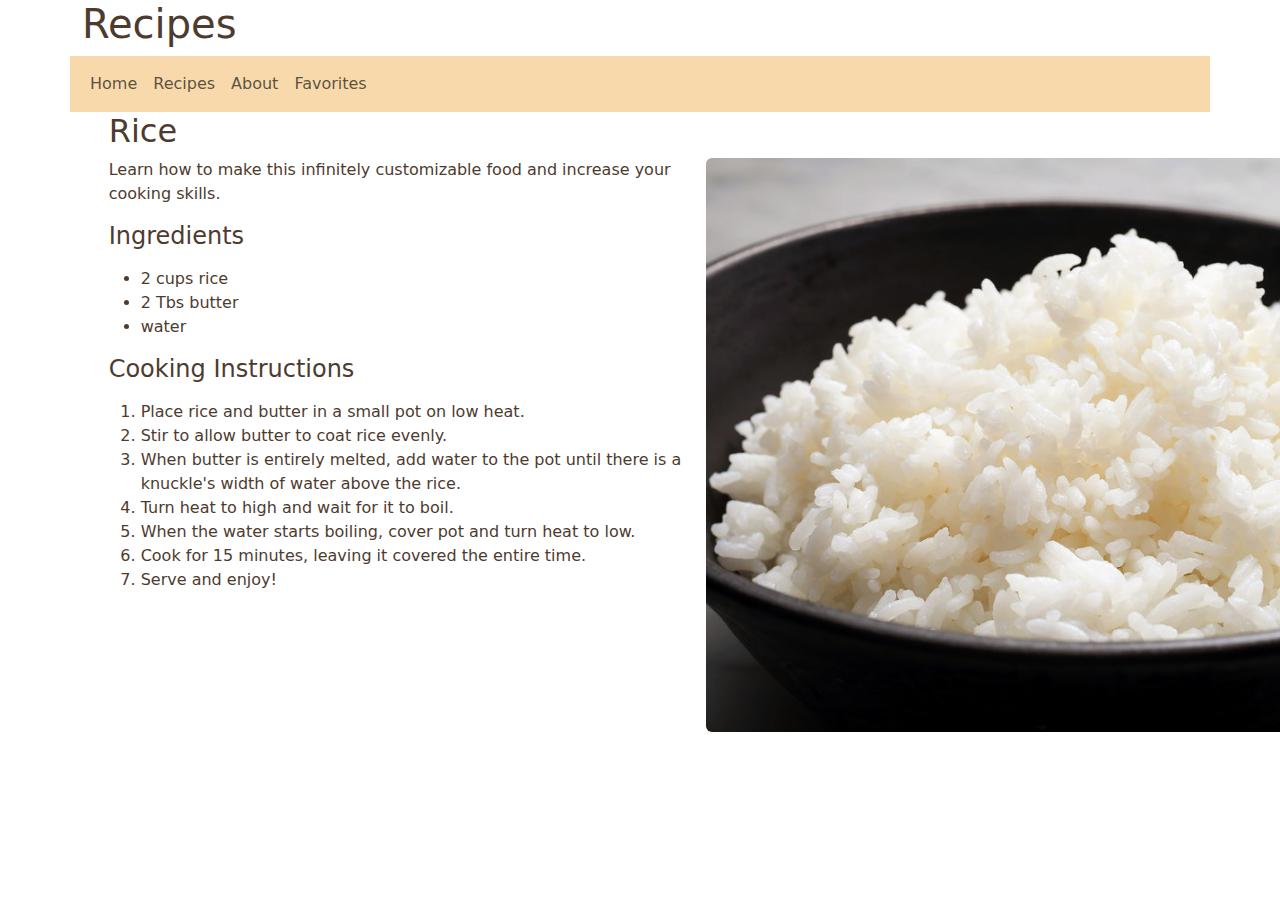
<file: CookingWebsite/rice.html>
<!DOCTYPE html>
<html lang="en">

<head>
    <meta charset="UTF-8">
    <meta name="viewport" content="width=device-width, initial-scale=1.0">
    <title>Rice Recipe</title>

    <!--Style Imported-->
    <link href="styles/bootstrap.min.css" rel="stylesheet" />
    <link rel="stylesheet" href="styles/customBootstrap.css">

    <!--Scripts Imported-->
    <!--Any go here now-->
</head>

<body>
    <header>
        <div class="container">
            <div class="row">
                <div class="col">
                    <h1>Recipes</h1>
                    <!--<h1>*★,°*:.☆$$(￣▽￣)/$$:*.°★* 。</h1>-->
                </div>
                <!--
                <div class="col">
                    <nav class="navbar navbar-expand-lg bg-body-tertiary">
                        settings menu
                        <div class="navbar-nav">
                            <div class="container-fluid">
                                <button class="navbar-toggler" type="button" data-bs-toggle="collapse"
                                    data-bs-target="#navbarNav" aria-controls="navbarNav" aria-expanded="true"
                                    aria-label="Toggle navigation">
                                    <span class="navbar-toggler-icon"></span>
                                </button>
                                <div class="collapse navbar-collapse" id="navbarNav">
                                    <div class="navbar-nav">
                                        <a class="nav-link" href="">Light/Dark Mode</a>
                                        <a class="nav-link" href="">Seizure Mode</a>
                                    </div>
                                </div>
                            </div>
                        </div>
                    </nav>
                </div>-->
            </div>
            <div class="row">
                <!--home, recipes, about me, search, favorites-->
                <nav class="navbar bg-secondary navbar-expand-lg bg-body-tertiary">
                    <div class="container-fluid">
                        <div class="navbar-nav">
                            <a class="nav-link" href="homepage.html">Home</a>
                            <a class="nav-link" href="Recipies.html">Recipes</a>
                            <a class="nav-link" href="about.html">About</a>
                            <a class="nav-link" href="Favorites.html">Favorites</a>
                        </div>
                    </div>
                </nav>
            </div>
        <div class="row">
            <!--<div class="">Daniel Fisher</div>-->
        </div>
        </div>
    </header>
    <div class="contatiner">
        <div class="row">
            <div class="col-1"></div>
            <div class="col">
                <h2>Rice</h2>
            </div>

        </div>
        <div class="row">
            <div class="col-1"></div>
            <div class="col">
                <p>Learn how to make this infinitely customizable food and increase your cooking skills.</p>
                <h4>Ingredients</h4>
                <p>
                    <ul>
                        <li>2 cups rice</li>
                        <li>2 Tbs butter</li>
                        <li>water</li>
                    </ul>
                </p>
                <h4>Cooking Instructions</h4>
                <p>
                    <ol>
                        <li>Place rice and butter in a small pot on low heat.</li>
                        <li>Stir to allow butter to coat rice evenly.</li>
                        <li>When butter is entirely melted, add water to the pot until there is a knuckle's width of water above the rice.</li>
                        <li>Turn heat to high and wait for it to boil.</li>
                        <li>When the water starts boiling, cover pot and turn heat to low.</li>
                        <li>Cook for 15 minutes, leaving it covered the entire time.</li>
                        <li>Serve and enjoy!</li>
                    </ol>
                </p>
            </div>
            <div class="col">
                <img src="images/rice.jpg" class="img-fluid rounded-start" alt="rice">
            </div>
        </div>
    </div>
    <!--<div class="">Daniel Fisher</div>-->
</body>

</html>
</file>
<file: CookingWebsite/recipies.CSS>
.sidenav {
    width: 130px;
    position: fixed;
    z-index: 1;
    top: 130px;
    left: 10px;
    background: #f7d9ab;
    overflow-x: hidden;
    padding: 8px 0;
}

.mainNav {
    margin-left: 140px;
    font-size: 28px;
    padding: 0px 10px;
}
</file>
<file: CookingWebsite/styles/recipies.CSS>
.sidenav {
    width: 130px;
    position: fixed;
    z-index: 1;
    top: 130px;
    left: 10px;
    background: #f7d9ab;
    overflow-x: hidden;
    padding: 8px 0;
}

.mainNav {
    margin-left: 140px;
    font-size: 28px;
    padding: 0px 10px;
}
</file>
<file: CookingWebsite/styles/customBootstrap.css>
:root {
    --bs-primary: #dca01a;
    --bs-secondary: #f7d9ab;
    --bs-dark: #4e3b2f;
    --bs-light: #fcfbf9;
    --bs-success: #064561;
  }
  
  .darkmode {
    --bs-primary: #8e6713;
    --bs-secondary: #a38a65;
    --bs-dark: #a09c99;
    --bs-light: #3e352b;
    --bs-success: #064561;
  }

.bg-primary {
    background-color: var(--bs-primary) !important;
}

.btn-primary {
    background-color: var(--bs-primary) !important;
    --bs-btn-border-color: var(--bs-primary) !important;
}

.bg-secondary {
    background-color: var(--bs-secondary) !important;
}
.bg-light {
    background-color: var(--bs-light) !important;
}
.bg-dark {
    background-color: var(--bs-dark) !important;
}


body {
    color: var(--bs-dark);
}

/*stuff for the recipe submission form*/
input {
    background-color: var(--bs-light);
    border-color: var(--bs-dark);
    color: var(--bs-dark);
}
textarea {
    background-color: var(--bs-light);
    border-color: var(--bs-dark);
    color: var(--bs-dark);
}
#mybtn1 {
    margin-top: 5px;
    margin-bottom: 5px;
}
#mybtn2 {
    margin-top: 5px;
}


button {
    transition: transform 0.2s ease;
}

button:hover {
    transform: scale(1.3);
}
.btn {
    color: var(--bs-light);
}


.clear {
    background: transparent !important;
    border: none !important;
    padding: 0;
    box-shadow: none;
    position: absolute;
    top: 10px;
    right: 10px;
    z-index: 2;
    transition: transform 0.2s ease;
}

a {
    display: inline-block;
    transition: transform 0.2s ease;
    text-decoration: none;
}

a:hover {
    transform: scale(1.05);
}

.search-bar {
    width: 100%;
    max-width: 700px;
    background: rgba(255, 255, 255, 0.2);
    display: flex;
    align-items: left;
    border-radius: 60px;
    padding: 10px 20px;
}

.search-bar input
    {
        flex: 1;
        border: 1px solid #000000;
        border-color: var(--bs-light);
        padding: 24px 20px;
        font-size: 20px;
        color: #000000
    }

.user-cards {
    display: grid;
    grid-template-columns: repeat(auto-fill);
}

.card > .header {
    margin-bottom: 0.25rem;
}

.card > .body {
    font-size: 0.8rem;
    color: #777;
}

.hide {
    display: none;
}

.card {
    width: 18rem;
    display: block;
    margin-bottom: 1rem;
    transition: all 0.3s ease;
    background-color: white;
    border: 1px solid var(--bs-primary);
    border-radius: 0.25rem;
    color: var(--bs-dark);
}

.card-img-top {
    width: 100%;
    height: 180px;
    object-fit: cover;
    padding: 0;
}

.card-body {
    padding: 1rem;
}

.card-title {
    font-size: 1.25rem;
    margin-bottom: 0.5rem;
}

.card-text {
    font-size: 0.95rem;
    margin-bottom: 0.75rem;
}

.scroll-box {
    max-height: 750px;
    overflow-y: auto;
    overflow-x: hidden;
    padding-right: 25px;
    border-radius: 25px;
    scroll-behavior: smooth;
    position: sticky;
    top: 25px;
}

@media (max-width: 768px) {
    .card {
        width: 100% !important;
        max-width: 100% !important;
    }

    .card-img-top {
        height: auto;
    }

    .search-bar {
        flex-direction: column;
        align-items: stretch;
    }

    .scroll-box {
        position: static !important;
        width: 100% !important;
        max-height: none !important;
        background-color: #f7d9ab;
        padding: 1rem;
        margin-bottom: 1rem;
    }

    .sidenav {
        width: 100%;
    }
}

.filter-sidebar .scroll-box {
    max-height: 400px;
    overflow-y: auto;
}

@media (max-width: 768px) {
    .filter-sidebar {
        position: static;
        width: 100%;
        margin-bottom: 1rem;
    }

    .filter-sidebar .scroll-box {
        max-height: none;
        overflow: visible;
    }
}
</file>
<file: CookingWebsite/customBootstrap.css>
:root {
    --bs-primary: #dca01a;
    --bs-secondary: #f7d9ab;
    --bs-dark: rgb(70, 43, 22);
    --bs-light: #f7d9ab;
    --bs-success: #064561;
}


.bg-primary { background-color: var(--bs-primary) !important; }
.btn-primary {
    background-color: var(--bs-primary) !important;
    --bs-btn-border-color: var(--bs-primary) !important;
}
.bg-secondary { background-color: var(--bs-secondary) !important; }
/*
.bg-dark { background-color: var(--bs-dark) !important; }
.bg-light { background-color: var(--bs-light) !important; }
.link-success { color: var(--bs-success) !important; }
    */

.search-bar {
    width: 100%;
    max-width: 700;
    background: rgba(255, 255, 255, 0.2);
    display: flex;
    align-items: left;
    border-radius: 60px;
    padding: 10px 20px;
    /*backdrop-filter: blur(4px) saturate(180%);*/
}

    .search-bar input
    {
        /*background: transparent;*/
        flex: 1;
        border: 1;
        outline: rgb(0, 0, 0);
        padding: 24px 20px;
        font-size: 20px;
        color: #000000
    }

    .user-cards
    {
        display: grid;
        grid-template-columns: repeat(auto-fill);
    }

    .card > .header
    {
        margin-bottom: .25rem;
    }

    .card > .body 
    {
        font-size: .8rem;
        color: #777;
    }

    .hide 
    {
        display: none;
    }
</file>
